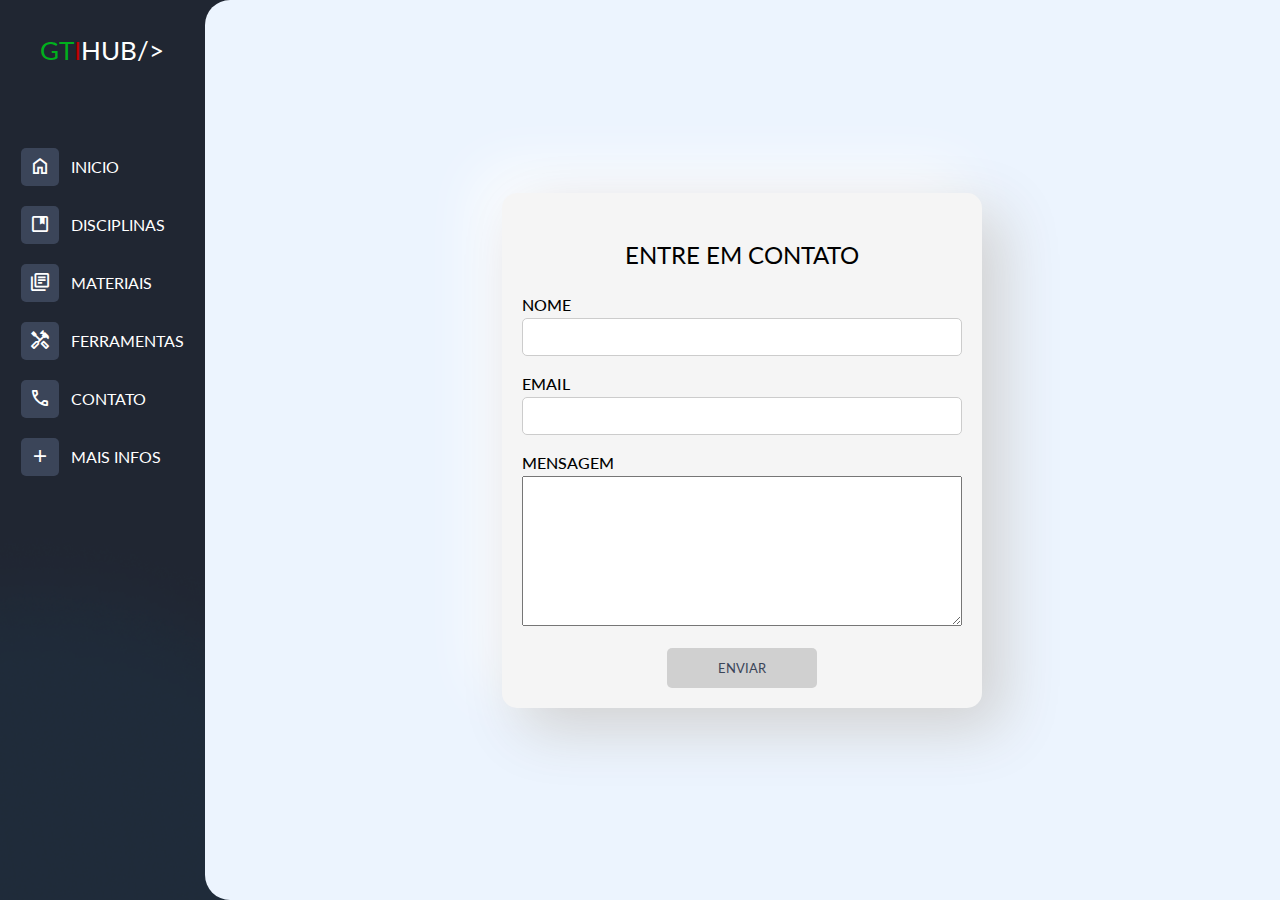
<file: pages/contact.html>
<!DOCTYPE html>
<html lang="pt-br">

<head>
    <meta charset="UTF-8">
    <meta name="viewport" content="width=device-width, initial-scale=1.0">

    <!-- RESET -->
    <link rel="stylesheet" href="../styles/reset.css">

    <!-- GOOGLE FONTS - LATO -->
    <link rel="preconnect" href="https://fonts.googleapis.com">
    <link rel="preconnect" href="https://fonts.gstatic.com" crossorigin>
    <link href="https://fonts.googleapis.com/css2?family=Lato:wght@100;300;400;700;900&display=swap" rel="stylesheet">

    <!-- MATERIAL ICONS -->
    <link rel="stylesheet"
        href="https://fonts.googleapis.com/css2?family=Material+Symbols+Outlined:opsz,wght,FILL,GRAD@24,400,0,0" />

    <!-- OWN CSS -->
    <link rel="stylesheet" href="../styles/contact.css">

    <title>GTI HUB | Contato</title>

</head>

<body class="background">
    <div class="container">
        <aside class="nav">
            <header>
                <div class="container-logo">
                    <a class="link-logo" href="../index.html">
                        <p class="logo">
                            <span class="letter-gt">GT</span><span class="letter-i">I</span>HUB/>
                        </p>
                    </a>
                </div>
            </header>

            <nav class="main-menu">
                <ul class="list">
                    <!-- Home -->
                    <li class="list-item home">
                        <div class="box">
                            <div class="icon-home">
                                <span class="material-symbols-outlined">
                                    home
                                </span>
                            </div>
                        </div>

                        <a href="../index.html" class="legend">
                            <h3 class="title home-title">inicio</h3>
                        </a>
                    </li>

                    <!-- Disciplina -->
                    <li class="list-item discipline">
                        <div class="box">
                            <div class="icon-discipline">
                                <span class="material-symbols-outlined">
                                    developer_guide
                                </span>
                            </div>
                        </div>
                        <a href="../pages/discipline.html" class="legend">
                            <h3 class="title home-title">Disciplinas</h3>
                        </a>
                    </li>

                    <!-- Materiais -->
                    <li class="list-item materials">
                        <div class="box">
                            <div class="icon-materials">
                                <span class="material-symbols-outlined">
                                    library_books
                                </span>

                            </div>
                        </div>
                        <a href="../pages/material.html" class="legend">
                            <h3 class="title home-title">Materiais</h3>
                        </a>
                    </li>

                    <!-- Ferramentas  -->
                    <li class="list-item tools">
                        <div class="box">
                            <div class="icon-tools">
                                <span class="material-symbols-outlined">
                                    handyman
                                </span>

                            </div>
                        </div>
                        <a href="../pages/tools.html" class="legend">
                            <h3 class="title home-title">Ferramentas</h3>
                        </a>
                    </li>

                    <!-- Contato -->
                    <li class="list-item contact">
                        <div class="box">
                            <div class="icon-contact">
                                <span class="material-symbols-outlined">
                                    call
                                </span>

                            </div>
                        </div>
                        <a href="../pages/contact.html" class="legend">
                            <h3 class="title home-title">Contato</h3>
                        </a>
                    </li>

                    <!-- Mais infos -->
                    <li class="list-item more-infos">
                        <div class="box">
                            <div class="icon-more-infos">
                                <span class="material-symbols-outlined">
                                    add
                                </span>

                            </div>
                        </div>
                        <a href="../pages/more_infos.html" class="legend">
                            <h3 class="title home-title">Mais infos</h3>
                        </a>
                    </li>
                </ul>
            </nav>
        </aside>

        <main class="container-main">

            <div class="container-contents">

                <div class="container-contact">

                    <div class="title-contact">
                        <h2>Entre em Contato</h2>
                    </div>

                    <form class="contact-form" action="dados.php">

                        <div class="form-group">
                            <label for="name">Nome</label>
                            <input type="text" id="name" name="name" required>
                        </div>
                        <div class="form-group">
                            <label for="email">Email</label>
                            <input type="email" id="email" name="email" required>
                        </div>
                        <div class="form-group">
                            <label for="message">Mensagem</label>
                            <textarea id="message" name="message"></textarea>
                        </div>

                        <div class="container-submit">
                            <button id="btn-submit" type="submit" onclick="submitInfos()">Enviar</button>
                        </div>
                    </form>

                </div>

            </div>

        </main>

    </div>

    <script src="../js/contact.js"></script>
</body>

</html>
</file>
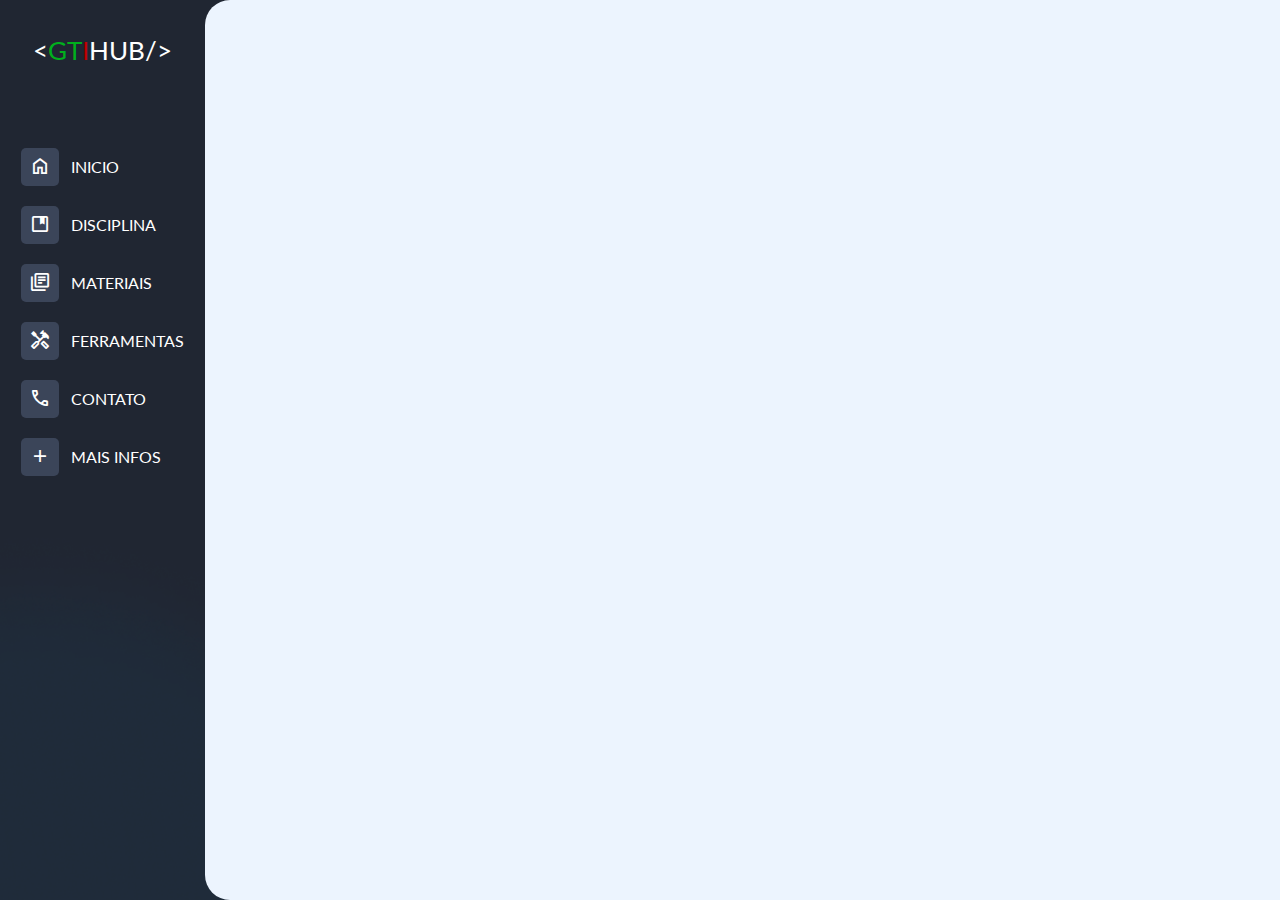
<file: pages/discipline.html>
<!DOCTYPE html>
<html lang="pt-br">

<head>
    <meta charset="UTF-8">
    <meta name="viewport" content="width=device-width, initial-scale=1.0">

    <!-- RESET -->
    <link rel="stylesheet" href="../styles/reset.css">

    <!-- GOOGLE FONTS - LATO -->
    <link rel="preconnect" href="https://fonts.googleapis.com">
    <link rel="preconnect" href="https://fonts.gstatic.com" crossorigin>
    <link href="https://fonts.googleapis.com/css2?family=Lato:wght@100;300;400;700;900&display=swap" rel="stylesheet">

    <!-- MATERIAL ICONS -->
    <link rel="stylesheet"
        href="https://fonts.googleapis.com/css2?family=Material+Symbols+Outlined:opsz,wght,FILL,GRAD@24,400,0,0" />

    <!-- OWN CSS -->
    <link rel="stylesheet" href="../styles/discipline.css">

    <title>GTI HUB | Disciplina</title>

</head>

<body class="background">
    <div class="container">
        <aside class="nav">
            <header>
                <div class="container-logo">
                    <a class="link-logo" href="../index.html">
                        <p class="logo">
                            <<span class="letter-gt">GT</span><span class="letter-i">I</span>HUB/>
                        </p>
                    </a>
                </div>
            </header>

            <nav class="main-menu">
                <ul class="list">
                    <!-- Home -->
                    <li class="list-item home">
                        <div class="box">
                            <div class="icon-home">
                                <span class="material-symbols-outlined">
                                    home
                                </span>
                            </div>
                        </div>

                        <a href="../index.html" class="legend">
                            <h3 class="title home-title">Inicio</h3>
                        </a>
                    </li>

                    <!-- Disciplina -->
                    <li class="list-item discipline">
                        <div class="box">
                            <div class="icon-discipline">
                                <span class="material-symbols-outlined">
                                    developer_guide
                                </span>
                            </div>
                        </div>
                        <a href="../pages/discipline.html" class="legend">
                            <h3 class="title home-title">Disciplina</h3>
                        </a>
                    </li>

                    <!-- Materiais -->
                    <li class="list-item materials">
                        <div class="box">
                            <div class="icon-materials">
                                <span class="material-symbols-outlined">
                                    library_books
                                </span>

                            </div>
                        </div>
                        <a href="../pages/material.html" class="legend">
                            <h3 class="title home-title">Materiais</h3>
                        </a>
                    </li>

                    <!-- Ferramentas  -->
                    <li class="list-item tools">
                        <div class="box">
                            <div class="icon-tools">
                                <span class="material-symbols-outlined">
                                    handyman
                                </span>

                            </div>
                        </div>
                        <a href="../pages/tools.html" class="legend">
                            <h3 class="title home-title">Ferramentas</h3>
                        </a>
                    </li>

                    <!-- Contato -->
                    <li class="list-item contact">
                        <div class="box">
                            <div class="icon-contact">
                                <span class="material-symbols-outlined">
                                    call
                                </span>

                            </div>
                        </div>
                        <a href="../pages/contact.html" class="legend">
                            <h3 class="title home-title">Contato</h3>
                        </a>
                    </li>

                    <!-- Mais infos -->
                    <li class="list-item more-infos">
                        <div class="box">
                            <div class="icon-more-infos">
                                <span class="material-symbols-outlined">
                                    add
                                </span>

                            </div>
                        </div>
                        <a href="../pages/more_infos.html" class="legend">
                            <h3 class="title home-title">Mais infos</h3>
                        </a>
                    </li>
                </ul>
            </nav>
        </aside>

        <main class="container-main">

            <!-- <div class="name-discipline">
                <h3 class="name">Desenvolvimento Web II</h3>
            </div> -->

            <div class="container-contents">


            </div>

        </main>
    </div>

</body>

</html>
</file>
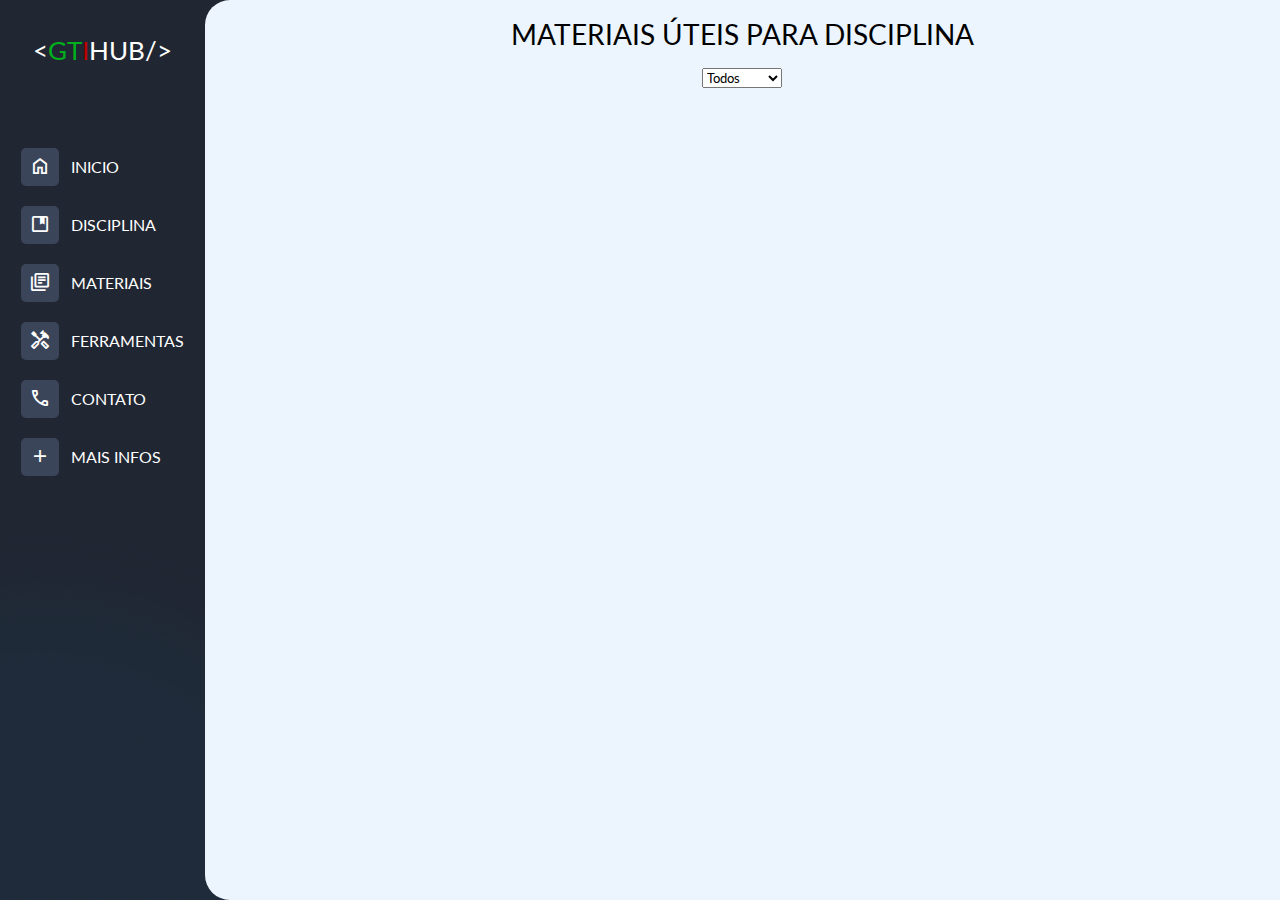
<file: pages/material.html>
<!DOCTYPE html>
<html lang="pt-br">

<head>
    <meta charset="UTF-8">
    <meta name="viewport" content="width=device-width, initial-scale=1.0">

    <!-- RESET -->
    <link rel="stylesheet" href="../styles/reset.css">

    <!-- GOOGLE FONTS - LATO -->
    <link rel="preconnect" href="https://fonts.googleapis.com">
    <link rel="preconnect" href="https://fonts.gstatic.com" crossorigin>
    <link href="https://fonts.googleapis.com/css2?family=Lato:wght@100;300;400;700;900&display=swap" rel="stylesheet">

    <!-- MATERIAL ICONS -->
    <link rel="stylesheet"
        href="https://fonts.googleapis.com/css2?family=Material+Symbols+Outlined:opsz,wght,FILL,GRAD@24,400,0,0" />

    <!-- OWN CSS -->
    <link rel="stylesheet" href="../styles/material.css">

    <title>GTI HUB | Materiais</title>

</head>

<body class=" background">
    <div class="container">
        <aside class="nav">
            <header>
                <div class="container-logo">
                    <a class="link-logo" href="../index.html">
                        <p class="logo">
                            <<span class="letter-gt">GT</span><span class="letter-i">I</span>HUB/>
                        </p>
                    </a>
                </div>
            </header>

            <nav class="main-menu">
                <ul class="list">
                    <!-- Home -->
                    <li class="list-item home">
                        <div class="box">
                            <div class="icon-home">
                                <span class="material-symbols-outlined">
                                    home
                                </span>
                            </div>
                        </div>

                        <a href="../index.html" class="legend">
                            <h3 class="title home-title">Inicio</h3>
                        </a>
                    </li>

                    <!-- Disciplina -->
                    <li class="list-item discipline">
                        <div class="box">
                            <div class="icon-discipline">
                                <span class="material-symbols-outlined">
                                    developer_guide
                                </span>
                            </div>
                        </div>
                        <a href="../pages/discipline.html" class="legend">
                            <h3 class="title home-title">Disciplina</h3>
                        </a>
                    </li>

                    <!-- Materiais -->
                    <li class="list-item materials">
                        <div class="box">
                            <div class="icon-materials">
                                <span class="material-symbols-outlined">
                                    library_books
                                </span>

                            </div>
                        </div>
                        <a href="../pages/material.html" class="legend">
                            <h3 class="title home-title">Materiais</h3>
                        </a>
                    </li>

                    <!-- Ferramentas  -->
                    <li class="list-item tools">
                        <div class="box">
                            <div class="icon-tools">
                                <span class="material-symbols-outlined">
                                    handyman
                                </span>

                            </div>
                        </div>
                        <a href="../pages/tools.html" class="legend">
                            <h3 class="title home-title">Ferramentas</h3>
                        </a>
                    </li>

                    <!-- Contato -->
                    <li class="list-item contact">
                        <div class="box">
                            <div class="icon-contact">
                                <span class="material-symbols-outlined">
                                    call
                                </span>

                            </div>
                        </div>
                        <a href="../pages/contact.html" class="legend">
                            <h3 class="title home-title">Contato</h3>
                        </a>
                    </li>

                    <!-- Mais infos -->
                    <li class="list-item more-infos">
                        <div class="box">
                            <div class="icon-more-infos">
                                <span class="material-symbols-outlined">
                                    add
                                </span>

                            </div>
                        </div>
                        <a href="../pages/more_infos.html" class="legend">
                            <h3 class="title home-title">Mais infos</h3>
                        </a>
                    </li>
                </ul>
            </nav>
        </aside>

        <main class="container-main">

            <div class="container-contents">

                <div class="infos-top">
                    <div class="name-discipline">
                        <h3 class="name">Materiais úteis para disciplina</h3>
                    </div>

                    <div class="container-filter">
                        <select id="filter-materials">
                            <option value="todos">Todos</option>
                            <option value="apresentacao">HTML</option>
                            <option value="revisao">CSS</option>
                            <option value="03 - Ambiente Web">JavaScript</option>
                        </select>
                    </div>
                </div>

                <div class="container-materials">
                    <div class="contents-materials">


                    </div>
                </div>

            </div>

        </main>

    </div>

</body>

</html>
</file>
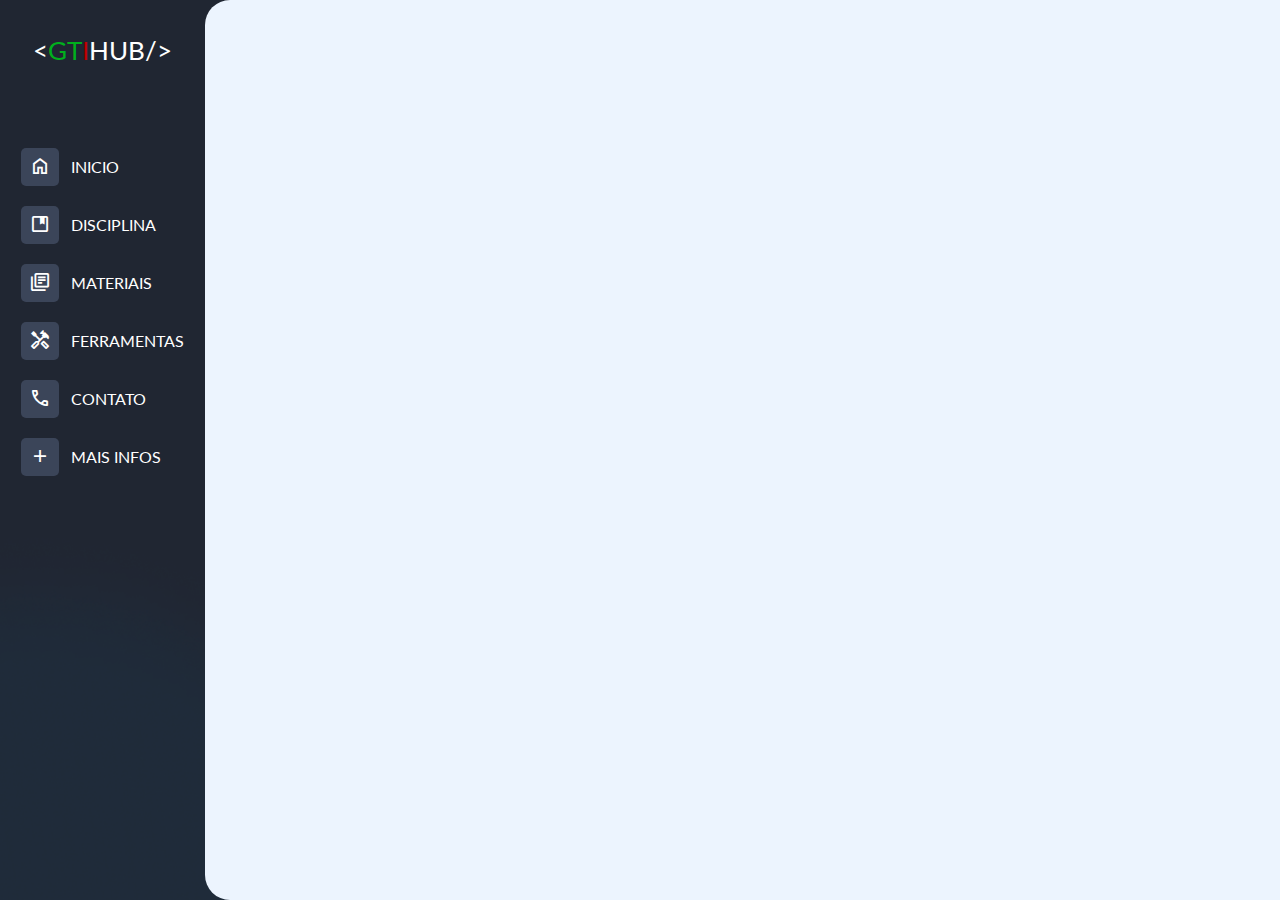
<file: pages/more_infos.html>
<!DOCTYPE html>
<html lang="pt-br">

<head>
    <meta charset="UTF-8">
    <meta name="viewport" content="width=device-width, initial-scale=1.0">

    <!-- RESET -->
    <link rel="stylesheet" href="../styles/reset.css">

    <!-- GOOGLE FONTS - LATO -->
    <link rel="preconnect" href="https://fonts.googleapis.com">
    <link rel="preconnect" href="https://fonts.gstatic.com" crossorigin>
    <link href="https://fonts.googleapis.com/css2?family=Lato:wght@100;300;400;700;900&display=swap" rel="stylesheet">

    <!-- MATERIAL ICONS -->
    <link rel="stylesheet"
        href="https://fonts.googleapis.com/css2?family=Material+Symbols+Outlined:opsz,wght,FILL,GRAD@24,400,0,0" />

    <!-- OWN CSS -->
    <link rel="stylesheet" href="../styles/more_infos.css">

    <title>GTI HUB | Mais informações</title>

</head>

<body class="background">
    <div class="container">
        <aside class="nav">
            <header>
                <div class="container-logo">
                    <a class="link-logo" href="../index.html">
                        <p class="logo">
                            <<span class="letter-gt">GT</span><span class="letter-i">I</span>HUB/>
                        </p>
                    </a>
                </div>
            </header>

            <nav class="main-menu">
                <ul class="list">
                    <!-- Home -->
                    <li class="list-item home">
                        <div class="box">
                            <div class="icon-home">
                                <span class="material-symbols-outlined">
                                    home
                                </span>
                            </div>
                        </div>

                        <a href="../index.html" class="legend">
                            <h3 class="title home-title">Inicio</h3>
                        </a>
                    </li>

                    <!-- Disciplina -->
                    <li class="list-item discipline">
                        <div class="box">
                            <div class="icon-discipline">
                                <span class="material-symbols-outlined">
                                    developer_guide
                                </span>
                            </div>
                        </div>
                        <a href="../pages/discipline.html" class="legend">
                            <h3 class="title home-title">Disciplina</h3>
                        </a>
                    </li>

                    <!-- Materiais -->
                    <li class="list-item materials">
                        <div class="box">
                            <div class="icon-materials">
                                <span class="material-symbols-outlined">
                                    library_books
                                </span>

                            </div>
                        </div>
                        <a href="../pages/material.html" class="legend">
                            <h3 class="title home-title">Materiais</h3>
                        </a>
                    </li>

                    <!-- Ferramentas  -->
                    <li class="list-item tools">
                        <div class="box">
                            <div class="icon-tools">
                                <span class="material-symbols-outlined">
                                    handyman
                                </span>

                            </div>
                        </div>
                        <a href="../pages/tools.html" class="legend">
                            <h3 class="title home-title">Ferramentas</h3>
                        </a>
                    </li>

                    <!-- Contato -->
                    <li class="list-item contact">
                        <div class="box">
                            <div class="icon-contact">
                                <span class="material-symbols-outlined">
                                    call
                                </span>

                            </div>
                        </div>
                        <a href="../pages/contact.html" class="legend">
                            <h3 class="title home-title">Contato</h3>
                        </a>
                    </li>

                    <!-- Mais infos -->
                    <li class="list-item more-infos">
                        <div class="box">
                            <div class="icon-more-infos">
                                <span class="material-symbols-outlined">
                                    add
                                </span>

                            </div>
                        </div>
                        <a href="../pages/more_infos.html" class="legend">
                            <h3 class="title home-title">Mais infos</h3>
                        </a>
                    </li>
                </ul>
            </nav>
        </aside>

        <main class="container-main">

            <!-- <div class="name-discipline">
                <h3 class="name">Desenvolvimento Web II</h3>
            </div> -->

            <div class="container-contents">


            </div>


        </main>
    </div>

</body>

</html>
</file>
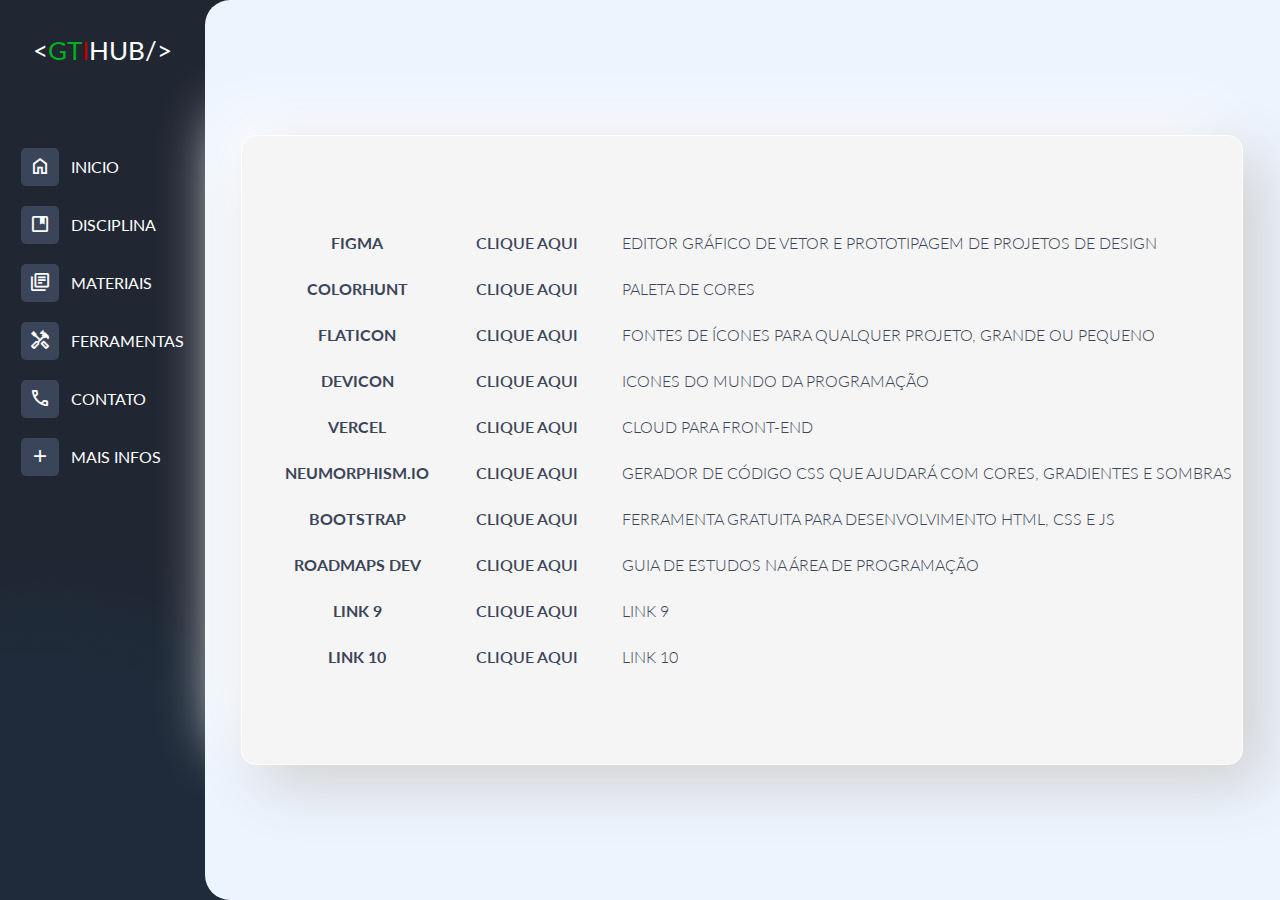
<file: pages/tools.html>
<!DOCTYPE html>
<html lang="pt-br">

<head>
    <meta charset="UTF-8">
    <meta name="viewport" content="width=device-width, initial-scale=1.0">

    <!-- RESET -->
    <link rel="stylesheet" href="../styles/reset.css">

    <!-- GOOGLE FONTS - LATO -->
    <link rel="preconnect" href="https://fonts.googleapis.com">
    <link rel="preconnect" href="https://fonts.gstatic.com" crossorigin>
    <link href="https://fonts.googleapis.com/css2?family=Lato:wght@100;300;400;700;900&display=swap" rel="stylesheet">

    <!-- MATERIAL ICONS -->
    <link rel="stylesheet"
        href="https://fonts.googleapis.com/css2?family=Material+Symbols+Outlined:opsz,wght,FILL,GRAD@24,400,0,0" />

    <!-- OWN CSS -->
    <link rel="stylesheet" href="../styles/tools.css">

    <title>GTI HUB | Ferramentas</title>

</head>

<body class="background">
    <div class="container">
        <aside class="nav">
            <header>
                <div class="container-logo">
                    <a class="link-logo" href="../index.html">
                        <p class="logo">
                            <<span class="letter-gt">GT</span><span class="letter-i">I</span>HUB/>
                        </p>
                    </a>
                </div>
            </header>

            <nav class="main-menu">
                <ul class="list">
                    <!-- Home -->
                    <li class="list-item home">
                        <div class="box">
                            <div class="icon-home">
                                <span class="material-symbols-outlined">
                                    home
                                </span>
                            </div>
                        </div>

                        <a href="../index.html" class="legend">
                            <h3 class="title home-title">Inicio</h3>
                        </a>
                    </li>

                    <!-- Disciplina -->
                    <li class="list-item discipline">
                        <div class="box">
                            <div class="icon-discipline">
                                <span class="material-symbols-outlined">
                                    developer_guide
                                </span>
                            </div>
                        </div>
                        <a href="../pages/discipline.html" class="legend">
                            <h3 class="title home-title">Disciplina</h3>
                        </a>
                    </li>

                    <!-- Materiais -->
                    <li class="list-item materials">
                        <div class="box">
                            <div class="icon-materials">
                                <span class="material-symbols-outlined">
                                    library_books
                                </span>

                            </div>
                        </div>
                        <a href="../pages/material.html" class="legend">
                            <h3 class="title home-title">Materiais</h3>
                        </a>
                    </li>

                    <!-- Ferramentas  -->
                    <li class="list-item tools">
                        <div class="box">
                            <div class="icon-tools">
                                <span class="material-symbols-outlined">
                                    handyman
                                </span>

                            </div>
                        </div>
                        <a href="../pages/tools.html" class="legend">
                            <h3 class="title home-title">Ferramentas</h3>
                        </a>
                    </li>

                    <!-- Contato -->
                    <li class="list-item contact">
                        <div class="box">
                            <div class="icon-contact">
                                <span class="material-symbols-outlined">
                                    call
                                </span>

                            </div>
                        </div>
                        <a href="../pages/contact.html" class="legend">
                            <h3 class="title home-title">Contato</h3>
                        </a>
                    </li>

                    <!-- Mais infos -->
                    <li class="list-item more-infos">
                        <div class="box">
                            <div class="icon-more-infos">
                                <span class="material-symbols-outlined">
                                    add
                                </span>

                            </div>
                        </div>
                        <a href="../pages/more_infos.html" class="legend">
                            <h3 class="title home-title">Mais infos</h3>
                        </a>
                    </li>
                </ul>
            </nav>
        </aside>

        <main class="container-main">

            <div class="container-contents">

                <div class="tools-list">

                    <div class="list">

                        <ul>
                            <li>Figma</li>
                            <li>Colorhunt</li>
                            <li>Flaticon</li>
                            <li>Devicon</li>
                            <li>Vercel</li>
                            <li>Neumorphism.io</li>
                            <li>Bootstrap</li>
                            <li>Roadmaps Dev</li>
                            <li>Link 9</li>
                            <li>Link 10</li>
                        </ul>
                    </div>

                    <div class="link">

                        <ul>
                            <li><a href="https://figma.com" target="_blank">Clique aqui</a></li>
                            <li><a href="https://colorhunt.co" target="_blank">Clique aqui</a></li>
                            <li><a href="https://www.flaticon.com" target="_blank">Clique aqui</a></li>
                            <li><a href="https://devicon.dev" target="_blank">Clique aqui</a></li>
                            <li><a href="https://vercel.com" target="_blank">Clique aqui</a></li>
                            <li><a href="http://neumorphism.io" target="_blank">Clique aqui</a></li>
                            <li><a href="https://getbootstrap.com.br" target="_blank">Clique aqui</a></li>
                            <li><a href="https://roadmap.sh" target="_blank">Clique aqui</a></li>
                            <li><a href="#">Clique aqui</a></li>
                            <li><a href="#">Clique aqui</a></li>

                        </ul>

                    </div>

                    <div class="description">
                        <ul class="description-links">
                            <li>Editor gráfico de vetor e prototipagem de projetos de design</li>
                            <li>Paleta de cores</li>
                            <li>Fontes de ícones para qualquer projeto, grande ou pequeno</li>
                            <li>Icones do mundo da programação</li>
                            <li>Cloud para front-end</li>
                            <li>Gerador de código CSS que ajudará com cores, gradientes e sombras</li>
                            <li>Ferramenta gratuita para desenvolvimento HTML, CSS e JS</li>
                            <li>Guia de estudos na área de programação</li>
                            <li>Link 9</li>
                            <li>Link 10</li>

                        </ul>

                    </div>

                </div>

            </div>

        </main>
    </div>

</body>

</html>
</file>
<file: styles/contact.css>
:root {
  --color-green-logo: #00B01D;
  --color-red-logo: #BE0000;
  --color-white-logo: #ffff;
  --color-bgboxicons: #3B4559;
  --color-links-nav: #ffff;
  --bg-color-main: #ECF4FE;
}

* {
  box-sizing: border-box;
  font-family: "Lato", Verdana, sans-serif;
}

.background {
  background-image: url("../assets/images/background.png");
  background-repeat: no-repeat;
  background-position: center;
  background-size: cover;
}

.container {
  width: 100vw;
  height: 100vh;
  display: flex;
  flex-direction: row;
}

.nav header {
  display: flex;
  justify-content: center;
}
.nav .container-logo {
  width: 180px;
  height: 100px;
  display: flex;
  justify-content: center;
  align-items: center;
}
.nav .container-logo .link-logo {
  text-decoration: none;
}
.nav .container-logo .link-logo .logo {
  color: var(--color-white-logo);
  font-size: 26px;
  font-weight: 400;
}
.nav .container-logo .link-logo .logo .letter-gt {
  color: var(--color-green-logo);
}
.nav .container-logo .link-logo .logo .letter-i {
  color: var(--color-red-logo);
}
.nav .container-logo .logo:hover {
  cursor: pointer;
}
.nav .main-menu {
  margin-top: 3rem;
  width: auto;
}
.nav .main-menu .list {
  width: -moz-fit-content;
  width: fit-content;
  margin: 0 1.3rem;
  display: flex;
  justify-content: center;
  flex-direction: column;
  gap: 20px;
}
.nav .main-menu .list .list-item {
  display: flex;
  align-items: center;
  color: var(--color-white-logo);
  transition: background-color 0.7s ease;
}
.nav .main-menu .list .legend {
  width: -moz-max-content;
  width: max-content;
  align-items: center;
  color: var(--color-white-logo);
  text-decoration: none;
}
.nav .main-menu .list .list-item:hover {
  background-color: #7a7878;
  border-radius: 5px;
  cursor: pointer;
}
.nav .main-menu .list .legend .title {
  width: -moz-fit-content;
  width: fit-content;
  text-transform: uppercase;
  font-weight: 400;
  text-decoration: none;
}
.nav .main-menu .list .box {
  background-color: var(--color-bgboxicons);
  height: 38px;
  width: 38px;
  border-radius: 5px;
  display: flex;
  justify-content: center;
  align-items: center;
  margin-right: 12px;
}
.nav .main-menu .list .box .material-symbols-outlined {
  color: var(--color-white-logo);
  font-size: 22px;
}
.nav .credits {
  position: absolute;
  bottom: 0;
}
.nav .credits .title-credits {
  font-size: 14px;
  margin: 10px 5px;
  color: white;
  opacity: 0.9;
}

.container-main {
  width: 100%;
  height: 100%;
  background-color: var(--bg-color-main);
  border-radius: 25px 0 0 25px;
}
.container-main .container-contents {
  height: 100vh;
  display: flex;
  flex-direction: row;
  justify-content: center;
  align-items: center;
}
.container-main .container-contents .container-contact {
  color: black;
  width: 480px;
  text-transform: uppercase;
  padding: 20px;
  border-radius: 15px;
  background: #f5f5f5;
  box-shadow: 20px 20px 60px #d0d0d0, -20px -20px 60px #ffffff;
}
.container-main .container-contents .container-contact .title-contact {
  display: flex;
  justify-content: center;
  margin: 30px 0;
}
.container-main .container-contents .container-contact .title-contact h2 {
  font-size: 24px;
  font-weight: 400;
}
.container-main .container-contents .container-contact .form-group {
  font-weight: 500;
  margin-bottom: 20px;
}
.container-main .container-contents .container-contact .form-group label {
  display: block;
  margin-bottom: 5px;
}
.container-main .container-contents .container-contact .form-group input[type=text],
.container-main .container-contents .container-contact .form-group input[type=email] {
  width: 100%;
  padding: 10px;
  border: 1px solid #ccc;
  border-radius: 5px;
}
.container-main .container-contents .container-contact .form-group textarea {
  width: 100%;
  height: 150px;
}
.container-main .container-contents .container-contact .container-submit {
  width: 100%;
  display: flex;
  justify-content: center;
  align-content: center;
}
.container-main .container-contents .container-contact .container-submit button {
  height: 40px;
  width: 150px;
  text-transform: uppercase;
  background-color: #d0d0d0;
  color: var(--color-bgboxicons);
  border: none;
  border-radius: 5px;
  cursor: pointer;
}
.container-main .container-contents .container-contact .container-submit button:hover {
  background-color: #3B4559;
  color: white;
}/*# sourceMappingURL=contact.css.map */
</file>
<file: styles/discipline.css>
:root {
  --color-green-logo: #00B01D;
  --color-red-logo: #BE0000;
  --color-white-logo: #ffff;
  --color-bgboxicons: #3B4559;
  --color-links-nav: #ffff;
  --bg-color-main: #ECF4FE;
}

* {
  box-sizing: border-box;
  font-family: "Lato", Verdana, sans-serif;
}

.background {
  background-image: url("../assets/images/background.png");
  background-repeat: no-repeat;
  background-position: center;
  background-size: cover;
}

.container {
  width: 100vw;
  height: 100vh;
  display: flex;
  flex-direction: row;
}

.nav header {
  display: flex;
  justify-content: center;
}
.nav .container-logo {
  width: 180px;
  height: 100px;
  display: flex;
  justify-content: center;
  align-items: center;
}
.nav .container-logo .link-logo {
  text-decoration: none;
}
.nav .container-logo .link-logo .logo {
  color: var(--color-white-logo);
  font-size: 26px;
  font-weight: 400;
}
.nav .container-logo .link-logo .logo .letter-gt {
  color: var(--color-green-logo);
}
.nav .container-logo .link-logo .logo .letter-i {
  color: var(--color-red-logo);
}
.nav .container-logo .logo:hover {
  cursor: pointer;
}
.nav .main-menu {
  margin-top: 3rem;
  width: auto;
}
.nav .main-menu .list {
  width: -moz-fit-content;
  width: fit-content;
  margin: 0 1.3rem;
  display: flex;
  justify-content: center;
  flex-direction: column;
  gap: 20px;
}
.nav .main-menu .list .list-item {
  display: flex;
  align-items: center;
  color: var(--color-white-logo);
  transition: background-color 0.7s ease;
}
.nav .main-menu .list .legend {
  width: -moz-max-content;
  width: max-content;
  align-items: center;
  color: var(--color-white-logo);
  text-decoration: none;
}
.nav .main-menu .list .list-item:hover {
  background-color: #7a7878;
  border-radius: 5px;
  cursor: pointer;
}
.nav .main-menu .list .legend .title {
  width: -moz-fit-content;
  width: fit-content;
  text-transform: uppercase;
  font-weight: 400;
}
.nav .main-menu .list .box {
  background-color: var(--color-bgboxicons);
  height: 38px;
  width: 38px;
  border-radius: 5px;
  display: flex;
  justify-content: center;
  align-items: center;
  margin-right: 12px;
}
.nav .main-menu .list .box .material-symbols-outlined {
  color: var(--color-white-logo);
  font-size: 22px;
}
.nav .credits {
  position: absolute;
  bottom: 0;
}
.nav .credits .title-credits {
  font-size: 14px;
  margin: 10px 5px;
  color: white;
  opacity: 0.9;
}

.container-main {
  width: 100%;
  height: 100%;
  background-color: var(--bg-color-main);
  border-radius: 25px 0 0 25px;
  display: flex;
  justify-content: center;
  align-items: flex-end;
  flex-direction: column;
}
.container-main .container-contents {
  width: 60%;
  height: 600px;
}/*# sourceMappingURL=discipline.css.map */
</file>
<file: styles/material.css>
:root {
  --color-green-logo: #00B01D;
  --color-red-logo: #BE0000;
  --color-white-logo: #ffff;
  --color-bgboxicons: #3B4559;
  --color-links-nav: #ffff;
  --bg-color-main: #ECF4FE;
}

* {
  box-sizing: border-box;
  font-family: "Lato", Verdana, sans-serif;
}

.background {
  background-image: url("/assets/images/background.png");
  background-repeat: no-repeat;
  background-position: center;
  background-size: cover;
}

.container {
  width: 100vw;
  height: 100vh;
  display: flex;
  flex-direction: row;
}

.nav header {
  display: flex;
  justify-content: center;
}
.nav .container-logo {
  width: 180px;
  height: 100px;
  display: flex;
  justify-content: center;
  align-items: center;
}
.nav .container-logo .link-logo {
  text-decoration: none;
}
.nav .container-logo .link-logo .logo {
  color: var(--color-white-logo);
  font-size: 26px;
  font-weight: 400;
}
.nav .container-logo .link-logo .logo .letter-gt {
  color: var(--color-green-logo);
}
.nav .container-logo .link-logo .logo .letter-i {
  color: var(--color-red-logo);
}
.nav .container-logo .logo:hover {
  cursor: pointer;
}
.nav .main-menu {
  margin-top: 3rem;
  width: auto;
}
.nav .main-menu .list {
  width: -moz-fit-content;
  width: fit-content;
  margin: 0 1.3rem;
  display: flex;
  justify-content: center;
  flex-direction: column;
  gap: 20px;
}
.nav .main-menu .list .list-item {
  display: flex;
  align-items: center;
  color: var(--color-white-logo);
  transition: background-color 0.7s ease;
}
.nav .main-menu .list .legend {
  width: -moz-max-content;
  width: max-content;
  align-items: center;
  color: var(--color-white-logo);
  text-decoration: none;
}
.nav .main-menu .list .list-item:hover {
  background-color: #7a7878;
  border-radius: 5px;
  cursor: pointer;
}
.nav .main-menu .list .legend .title {
  width: -moz-fit-content;
  width: fit-content;
  text-transform: uppercase;
  font-weight: 400;
}
.nav .main-menu .list .box {
  background-color: var(--color-bgboxicons);
  height: 38px;
  width: 38px;
  border-radius: 5px;
  display: flex;
  justify-content: center;
  align-items: center;
  margin-right: 12px;
}
.nav .main-menu .list .box .material-symbols-outlined {
  color: var(--color-white-logo);
  font-size: 22px;
}
.nav .credits {
  position: absolute;
  bottom: 0;
}
.nav .credits .title-credits {
  font-size: 14px;
  margin: 10px 5px;
  color: white;
  opacity: 0.9;
}

.container-main {
  width: 100%;
  height: 100%;
  background-color: var(--bg-color-main);
  border-radius: 25px 0 0 25px;
}
.container-main .infos-top {
  width: 100%;
  height: 100px;
  display: flex;
  flex-direction: column;
  align-items: center;
  gap: 20px;
}
.container-main .infos-top .name {
  text-transform: uppercase;
  font-size: 28px;
  font-weight: 400;
  margin-top: 20px;
}
.container-main .container-materials {
  width: 100%;
  height: 80vh;
  display: flex;
  justify-content: center;
}
.container-main .container-materials .contents-materials {
  height: 100%;
  width: 80%;
}/*# sourceMappingURL=material.css.map */
</file>
<file: styles/more_infos.css>
:root {
  --color-green-logo: #00B01D;
  --color-red-logo: #BE0000;
  --color-white-logo: #ffff;
  --color-bgboxicons: #3B4559;
  --color-links-nav: #ffff;
  --bg-color-main: #ECF4FE;
}

* {
  box-sizing: border-box;
  font-family: "Lato", Verdana, sans-serif;
}

.background {
  background-image: url("../assets/images/background.png");
  background-repeat: no-repeat;
  background-position: center;
  background-size: cover;
}

.container {
  width: 100vw;
  height: 100vh;
  display: flex;
  flex-direction: row;
}

.nav header {
  display: flex;
  justify-content: center;
}
.nav .container-logo {
  width: 180px;
  height: 100px;
  display: flex;
  justify-content: center;
  align-items: center;
}
.nav .container-logo .link-logo {
  text-decoration: none;
}
.nav .container-logo .link-logo .logo {
  color: var(--color-white-logo);
  font-size: 26px;
  font-weight: 400;
}
.nav .container-logo .link-logo .logo .letter-gt {
  color: var(--color-green-logo);
}
.nav .container-logo .link-logo .logo .letter-i {
  color: var(--color-red-logo);
}
.nav .container-logo .logo:hover {
  cursor: pointer;
}
.nav .main-menu {
  margin-top: 3rem;
  width: auto;
}
.nav .main-menu .list {
  width: -moz-fit-content;
  width: fit-content;
  margin: 0 1.3rem;
  display: flex;
  justify-content: center;
  flex-direction: column;
  gap: 20px;
}
.nav .main-menu .list .list-item {
  display: flex;
  align-items: center;
  color: var(--color-white-logo);
  transition: background-color 0.7s ease;
}
.nav .main-menu .list .legend {
  width: -moz-max-content;
  width: max-content;
  align-items: center;
  color: var(--color-white-logo);
  text-decoration: none;
}
.nav .main-menu .list .list-item:hover {
  background-color: #7a7878;
  border-radius: 5px;
  cursor: pointer;
}
.nav .main-menu .list .legend .title {
  width: -moz-fit-content;
  width: fit-content;
  text-transform: uppercase;
  font-weight: 400;
}
.nav .main-menu .list .box {
  background-color: var(--color-bgboxicons);
  height: 38px;
  width: 38px;
  border-radius: 5px;
  display: flex;
  justify-content: center;
  align-items: center;
  margin-right: 12px;
}
.nav .main-menu .list .box .material-symbols-outlined {
  color: var(--color-white-logo);
  font-size: 22px;
}
.nav .credits {
  position: absolute;
  bottom: 0;
}
.nav .credits .title-credits {
  font-size: 14px;
  margin: 10px 5px;
  color: white;
  opacity: 0.9;
}

.container-main {
  width: 100%;
  height: 100%;
  background-color: var(--bg-color-main);
  border-radius: 25px 0 0 25px;
  display: flex;
  justify-content: center;
  align-items: flex-end;
  flex-direction: column;
}
.container-main .container-contents {
  width: 60%;
  height: 600px;
}/*# sourceMappingURL=more_infos.css.map */
</file>
<file: styles/tools.css>
:root {
  --color-green-logo: #00B01D;
  --color-red-logo: #BE0000;
  --color-white-logo: #ffff;
  --color-bgboxicons: #3B4559;
  --color-links-nav: #ffff;
  --bg-color-main: #ECF4FE;
}

* {
  box-sizing: border-box;
  font-family: "Lato", Verdana, sans-serif;
}

.background {
  background-image: url("../assets/images/background.png");
  background-repeat: no-repeat;
  background-position: center;
  background-size: cover;
}

.container {
  width: 100vw;
  height: 100vh;
  display: flex;
  flex-direction: row;
}

.nav header {
  display: flex;
  justify-content: center;
}
.nav .container-logo {
  width: 180px;
  height: 100px;
  display: flex;
  justify-content: center;
  align-items: center;
}
.nav .container-logo .link-logo {
  text-decoration: none;
}
.nav .container-logo .link-logo .logo {
  color: var(--color-white-logo);
  font-size: 26px;
  font-weight: 400;
}
.nav .container-logo .link-logo .logo .letter-gt {
  color: var(--color-green-logo);
}
.nav .container-logo .link-logo .logo .letter-i {
  color: var(--color-red-logo);
}
.nav .container-logo .logo:hover {
  cursor: pointer;
}
.nav .main-menu {
  margin-top: 3rem;
  width: auto;
}
.nav .main-menu .list {
  width: -moz-fit-content;
  width: fit-content;
  margin: 0 1.3rem;
  display: flex;
  justify-content: center;
  flex-direction: column;
  gap: 20px;
}
.nav .main-menu .list .list-item {
  display: flex;
  align-items: center;
  color: var(--color-white-logo);
  transition: background-color 0.7s ease;
}
.nav .main-menu .list .legend {
  width: -moz-max-content;
  width: max-content;
  align-items: center;
  color: var(--color-white-logo);
  text-decoration: none;
}
.nav .main-menu .list .list-item:hover {
  background-color: #7a7878;
  border-radius: 5px;
  cursor: pointer;
}
.nav .main-menu .list .legend .title {
  width: -moz-fit-content;
  width: fit-content;
  text-transform: uppercase;
  font-weight: 400;
}
.nav .main-menu .list .box {
  background-color: var(--color-bgboxicons);
  height: 38px;
  width: 38px;
  border-radius: 5px;
  display: flex;
  justify-content: center;
  align-items: center;
  margin-right: 12px;
}
.nav .main-menu .list .box .material-symbols-outlined {
  color: var(--color-white-logo);
  font-size: 22px;
}
.nav .credits {
  position: absolute;
  bottom: 0;
}
.nav .credits .title-credits {
  font-size: 14px;
  margin: 10px 5px;
  color: white;
  opacity: 0.9;
}

.container-main {
  width: 100%;
  height: 100%;
  background-color: var(--bg-color-main);
  border-radius: 25px 0 0 25px;
}
.container-main .container-contents {
  height: 100vh;
  display: flex;
  align-items: center;
  justify-content: center;
}
.container-main .container-contents .tools-list {
  margin: 50px 30px;
  height: 70vh;
  display: flex;
  border-radius: 15px;
  background: #f5f5f5;
  box-shadow: 20px 20px 60px #d0d0d0, -20px -20px 60px #ffffff;
  gap: 20px;
  color: var(--color-bgboxicons);
  border: 1px solid rgb(255, 255, 255);
  padding: 10px;
  text-transform: uppercase;
}
.container-main .container-contents .tools-list .list {
  display: flex;
  align-items: center;
  margin-left: 30px;
}
.container-main .container-contents .tools-list .list ul {
  font-weight: 700;
  width: 150px;
  display: flex;
  flex-direction: column;
  align-items: center;
  gap: 30px;
}
.container-main .container-contents .tools-list .link {
  display: flex;
  align-items: center;
}
.container-main .container-contents .tools-list .link ul {
  font-weight: 600;
  width: 150px;
  display: flex;
  flex-direction: column;
  align-items: center;
  gap: 30px;
}
.container-main .container-contents .tools-list .link a {
  color: var(--color-bgboxicons);
  text-decoration: none;
}
.container-main .container-contents .tools-list .link a:hover {
  color: rgb(5, 164, 249);
}
.container-main .container-contents .tools-list .description {
  display: flex;
  align-items: center;
}
.container-main .container-contents .tools-list .description ul {
  font-weight: 300;
  width: auto;
  display: flex;
  flex-direction: column;
  align-items: center;
}
.container-main .container-contents .tools-list .description li {
  width: 100%;
}
.container-main .container-contents .tools-list .description .description-links {
  width: 100%;
  display: flex;
  flex-direction: column;
  align-items: center;
  gap: 30px;
}/*# sourceMappingURL=tools.css.map */
</file>
